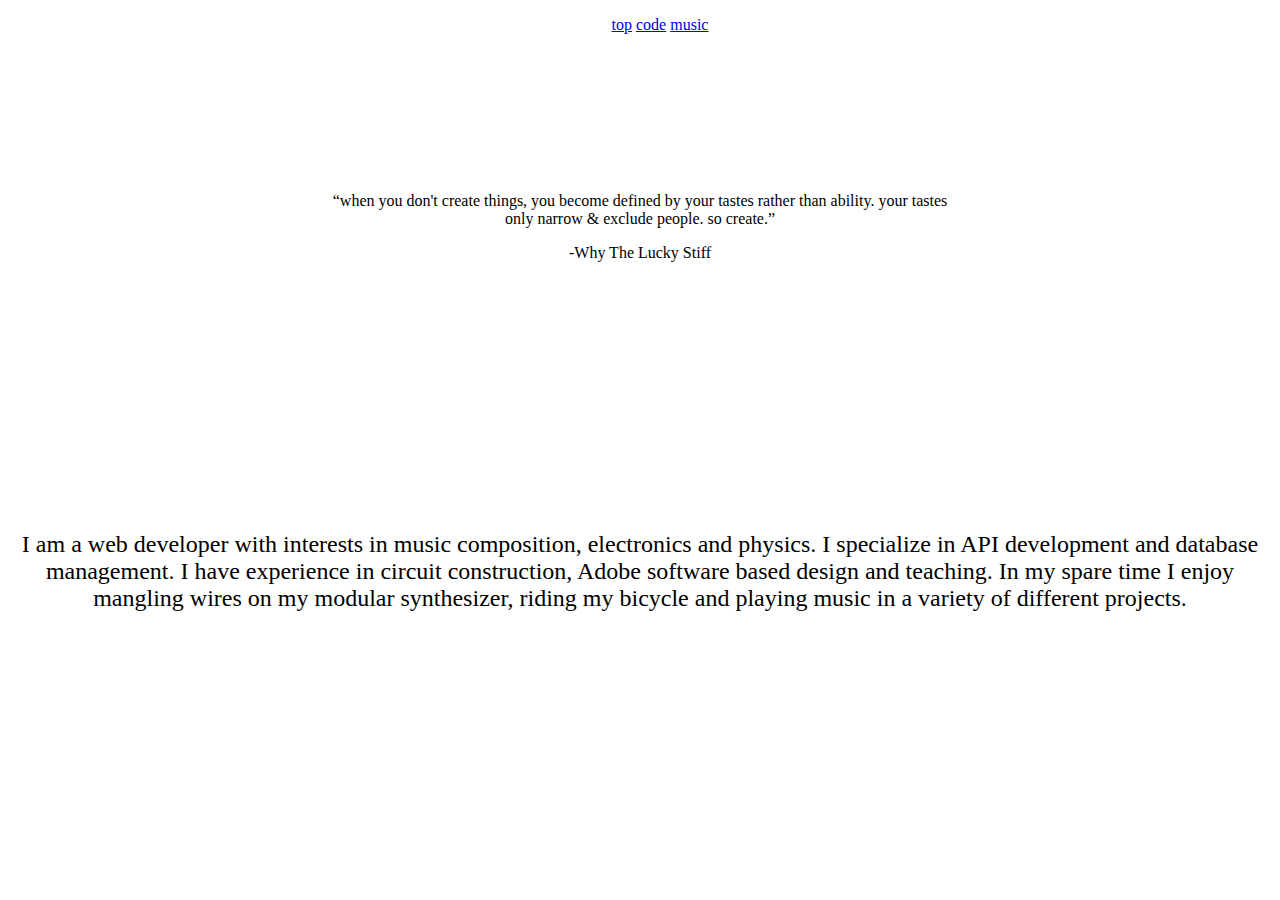
<file: about.html>
<!DOCTYPE html>
<html lang="en">
<head>
    <meta charset="UTF-8">
    <title>About</title>
    <link rel="stylesheet"  href="css/about_me.css" type="text/css">
</head>
<body>
    <div id="top_nav_bar">
        <ul>
            <li><a href="#heading">top</a></li>
            <li><a href="#code">code</a></li>
            <li><a href="#music">music</a></li>
        </ul>

    </div>
    <div class="container">
        <div id="heading">
            <p>“when you don't create things, you become defined by your tastes rather than ability. your tastes only narrow & exclude people. so create.”</p>
            <p> -Why The Lucky Stiff</p>
        </div>
        <div id="text_about_self">
            <p>I am a web developer with interests in music composition, electronics and physics. I specialize in API development and database management. I have experience in circuit
                construction, Adobe software based design and teaching. In my spare time I enjoy mangling wires on my modular synthesizer, riding my bicycle and playing music in a variety of
                different projects.
            </p>
        </div>
    </div>

    <div class="container">
        <div id="code">

        </div>
    </div>

    <div class="container">
        <div id="music">

        </div>
    </div>
</body>
</html>
</file>
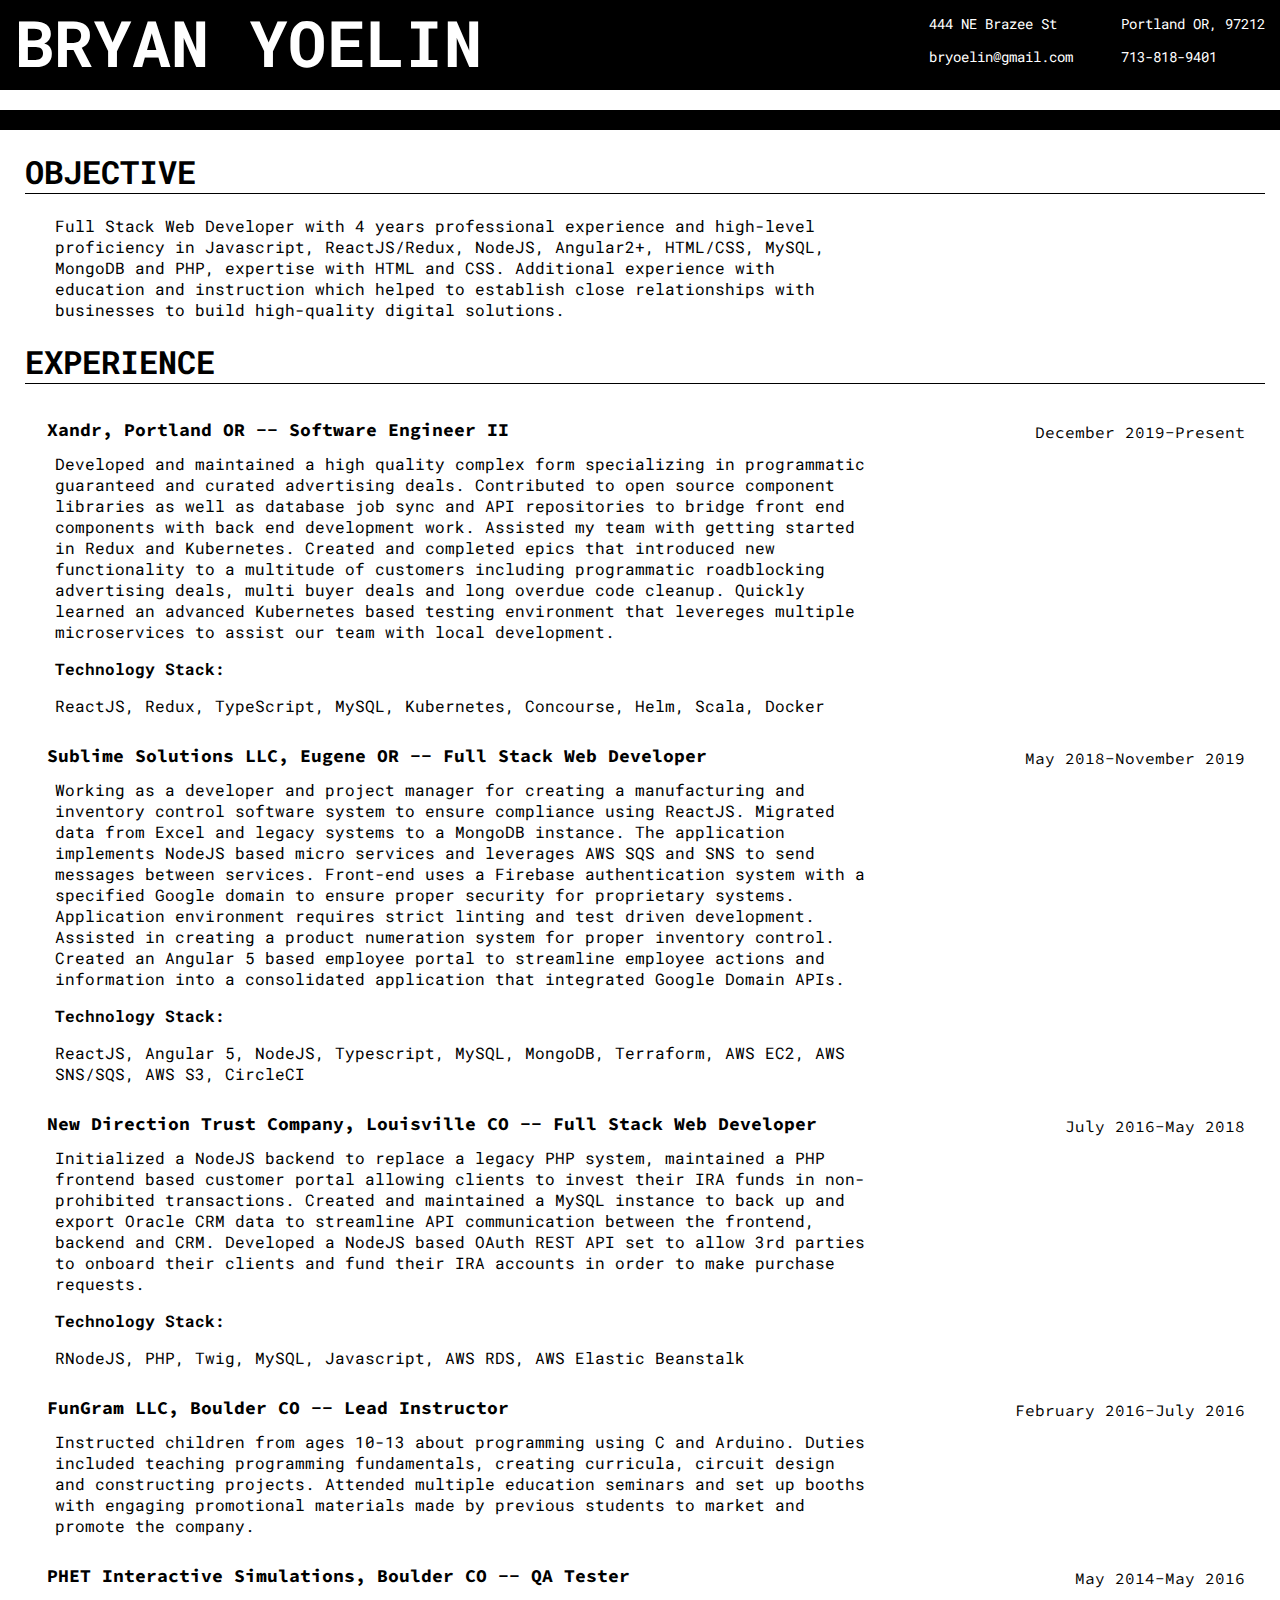
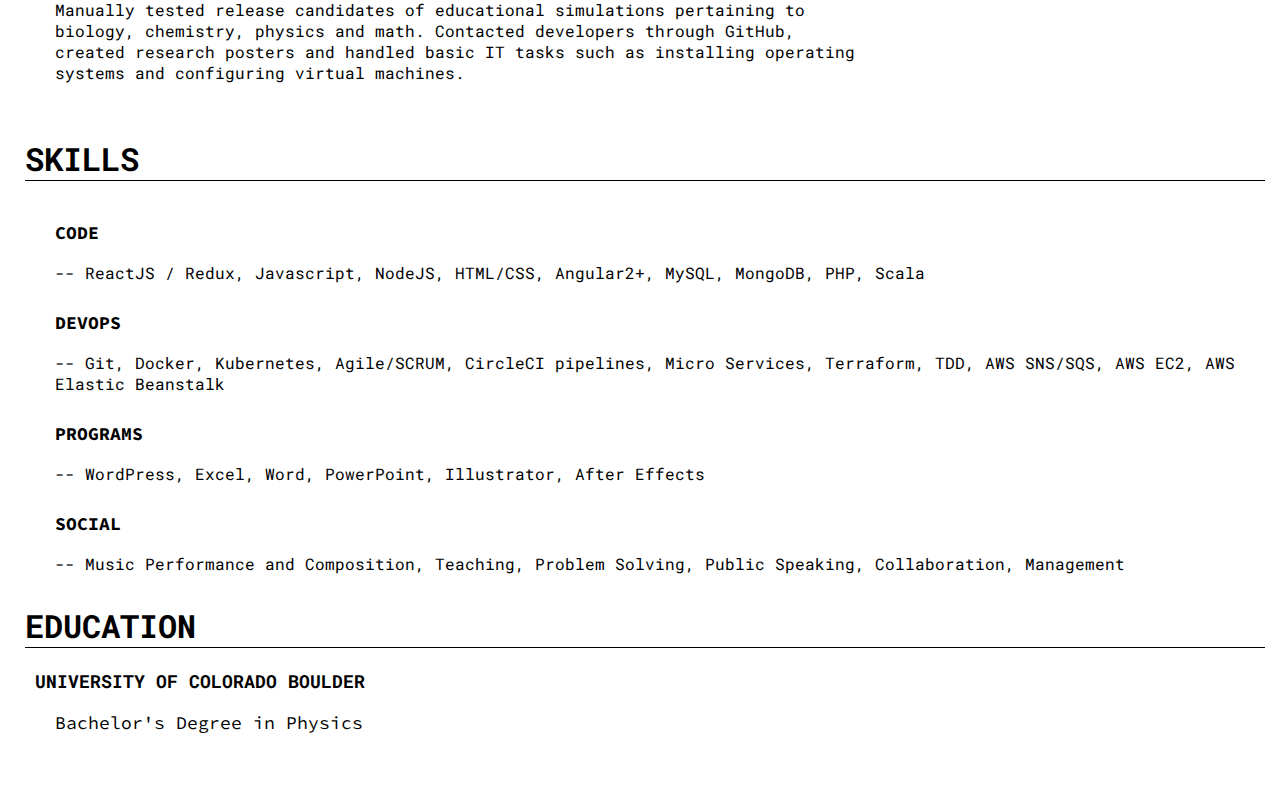
<file: resume.html>
<html>

<head>
    <link rel="stylesheet" href="css/resume_style.css" type="text/css">
</head>

<body>
    <div id="header-name">
        <h1>Bryan Yoelin</h1>
        <div id="contact">
            <p>444 NE Brazee St &nbsp; &nbsp; &nbsp; &nbsp;Portland OR, 97212</p>
            <p><a id="email" href="mailto:bryoelin@gmail.com">bryoelin@gmail.com</a> &nbsp; &nbsp;
                &nbsp;713-818-9401</p>
        </div>
    </div>

    <div id="header-bar"></div>

    <div class="title-container">
        <h1 class="titles">OBJECTIVE</h1>
        <p class="experience-text">
            Full Stack Web Developer with 4 years professional experience and high-level proficiency in Javascript,
            ReactJS/Redux, NodeJS, Angular2+, HTML/CSS, MySQL, MongoDB and PHP, expertise with HTML and CSS. Additional
            experience with education and instruction which helped to establish close relationships with businesses
            to build high-quality digital solutions.
        </p>
    </div>

    <div class="title-container">
        <h1 class="titles">EXPERIENCE</h1>
        <div id="work">
            <div>
                <h1 class="left">Xandr, Portland OR -- Software Engineer II</h1>
                <p class="right">December 2019-Present</p>
                <p class="experience-text">
                    Developed and maintained a high quality complex form specializing in programmatic guaranteed and curated
                    advertising deals. Contributed to open source component libraries as well as database job sync
                    and API repositories to bridge front end components with back end development work. Assisted my team with getting started
                    in Redux and Kubernetes. Created and completed epics that introduced new functionality to a multitude of customers including
                    programmatic roadblocking advertising deals, multi buyer deals and long overdue code cleanup. Quickly learned an advanced 
                    Kubernetes based testing environment that levereges multiple microservices to assist our team with local development.
                </p>
                <div class="experience-text">
                    <strong>Technology Stack: </strong>
                    <p>ReactJS, Redux, TypeScript, MySQL, Kubernetes, Concourse, Helm, Scala, Docker</p>
                </div>
            </div>
            <div>
                <h1 class="left">Sublime Solutions LLC, Eugene OR -- Full Stack Web Developer</h1>
                <p class="right">May 2018-November 2019</p>
                <p class="experience-text">
                    Working as a developer and project manager for creating a manufacturing and inventory control
                    software system to ensure compliance using ReactJS. Migrated data from Excel and legacy systems to a 
                    MongoDB instance. The application implements NodeJS based micro services and leverages AWS SQS and SNS to send messages
                    between services. Front-end uses a Firebase authentication system with a specified Google domain to
                    ensure proper security for proprietary systems. Application environment requires strict linting and
                    test driven development. Assisted in creating a product numeration system for proper inventory
                    control. Created an Angular 5 based employee portal to streamline employee actions and information
                    into a consolidated application that integrated Google Domain APIs.
                </p>
                <div class="experience-text">
                    <strong>Technology Stack: </strong>
                    <p>ReactJS, Angular 5, NodeJS, Typescript, MySQL, MongoDB, Terraform, AWS EC2, AWS SNS/SQS, AWS S3, CircleCI</p>
                </div>
            </div>
            <div>
                <h1 class="left">New Direction Trust Company, Louisville CO -- Full Stack Web Developer</h1>
                <p class="right">July 2016-May 2018</p>
                <p class="experience-text">
                    Initialized a NodeJS backend to replace a legacy PHP system, maintained a PHP frontend based
                    customer portal allowing clients to invest their IRA funds in non-prohibited transactions.
                    Created and maintained a MySQL instance to back up and export Oracle CRM data to streamline API
                    communication between the frontend, backend and CRM.
                    Developed a NodeJS based OAuth REST API set to allow 3rd parties to onboard their clients and fund
                    their IRA accounts in order to make purchase requests.
                </p>
                <div class="experience-text">
                    <strong>Technology Stack: </strong>
                    <p>RNodeJS, PHP, Twig, MySQL, Javascript, AWS RDS, AWS Elastic Beanstalk</p>
                </div>
            </div>
            <div>
                <h1 class="left">FunGram LLC, Boulder CO -- Lead Instructor</h1>
                <p class="right">February 2016-July 2016</p>
                <p class="experience-text">
                    Instructed children from ages 10-13 about programming using C and Arduino.
                    Duties included teaching programming fundamentals, creating curricula,
                    circuit design and constructing projects. Attended multiple education seminars and set up booths
                    with engaging promotional materials made by previous students to market and promote the company.
                </p>
            </div>
            <div>
                <h1 class="left">PHET Interactive Simulations, Boulder CO -- QA Tester</h1>
                <p class="right">May 2014-May 2016</p>
                <p class="experience-text">
                    Manually tested release candidates of educational simulations pertaining to biology, chemistry,
                    physics and math.
                    Contacted developers through GitHub, created research posters and handled basic IT tasks such as
                    installing operating systems and configuring virtual machines.
                </p>
            </div>
        </div>
    </div>

    <br>

    <div class="title-container" style="clear:both">
        <h1 class="titles">SKILLS</h1>
        <ul id="skills-list">
            <li>
                <div class="skill">
                    <p class="skill-title">CODE</p> -- ReactJS / Redux, Javascript, NodeJS, HTML/CSS, Angular2+, MySQL, MongoDB,
                    PHP, Scala
                </div>
            </li>
            <li>
                <div class="skill">
                    <p class="skill-title">DEVOPS</p> -- Git, Docker, Kubernetes, Agile/SCRUM, CircleCI pipelines, Micro Services,
                    Terraform, TDD, AWS SNS/SQS, AWS EC2, AWS Elastic Beanstalk
                </div>
            </li>
            <li>
                <div class="skill">
                    <p class="skill-title">PROGRAMS</p> -- WordPress, Excel, Word, PowerPoint, Illustrator, After
                    Effects
                </div>
            </li>
            <li>
                <div class="skill">
                    <p class="skill-title">SOCIAL</p> -- Music Performance and Composition, Teaching, Problem Solving,
                    Public Speaking, Collaboration, Management
                </div>
            </li>
        </ul>
    </div>

    <div class="title-container">
        <h1 class="titles">EDUCATION</h1>
        <div id="skoo">
            <h1 id="school" class="text">UNIVERSITY OF COLORADO BOULDER</h1>
            <p id="text-new">Bachelor's Degree in Physics</p>
        </div>
    </div>
    <br>
    <br>

</body>

</html>
</file>
<file: css/about_me.css>
.container {
    width:100%;
    height:100%;
    text-align: center;
}

#top_nav_bar{
    height: 10%;
    text-align: center;
}

#top_nav_bar ul {
    list-style-type: none;
}

#top_nav_bar ul li {
    display: inline;
}

#heading{
    margin-top: 10%;
    display: inline-block;
    width:50%;
    font-family: "Microsoft Sans Serif";
}

#text_about_self{
    margin-top: 20%;
    font-size: 24px;
}
</file>
<file: css/resume_style.css>
@import url(https://fonts.googleapis.com/css?family=Roboto+Mono|Source+Code+Pro);

body, html{
    width: 100%;
    height: 100%;
    margin: 0px;
}

#email{
    text-decoration: none;
    color: white;
}

#header-name{
    height: 90px;
    width: 100%;
    background-color: black;
}

#header-name h1{
    padding-top: 0px;
    margin-top: 0px;
    margin-left: 15px;
    font-size: 64px;
    color: white;
    float: left;
    font-family: 'Roboto Mono' ;
    letter-spacing: 1px;
    text-transform: uppercase;
}

#contact{
    float: right;
    font-size: 14px;
    color: white;
    font-family: 'Roboto Mono';
    padding-top: 0px;
    margin-top: 0px;
    margin-right: 15px;
}

#header-bar{
    margin-top: 20px;
    height: 20px;
    width: 100%;
    background-color: black
}

.title-container{
    margin-left: 15px;
    margin-right: 15px;
}

.titles{
    margin-top: 20px;
    border-bottom:1px solid black;
    font-family: 'Roboto Mono';
    margin-left: 10px;
}

#work{
    font-family: 'Source Code Pro';
}

#work h1{
    font-size: 18px;
}

.left{
    clear: left;
    float: left;
    margin-left: 32px;
}

.right{
    clear: right;
    float: right;
    margin-right: 20px;
}

#school{
    text-transform: uppercase;
    font-weight: bold;
}

.text{
    font-family: 'Roboto Mono';
    font-size: 18px;
}

.experience-text{
    clear: left;
    margin-right: 400px;
    font-family: 'Roboto Mono';
    margin-left: 40px;
    font-size: 16px;
}

#skills-list{
    margin-top : 0;
}

#skills-list li{
    list-style-type: none;
}

.skill{
    font-size: 16px;
    padding-bottom: 10px;
    font-family: 'Roboto Mono';
    display: inline-block;
}

.skill-title{
    font-size: 18px;
    font-weight: bold;
    font-family: 'Source Code Pro';
}

#skoo{
    margin-left:20px;
}

#text-new{
    font-family: 'Source Code Pro';
    font-size: 18px;
    margin-left: 20px;

}
</file>
